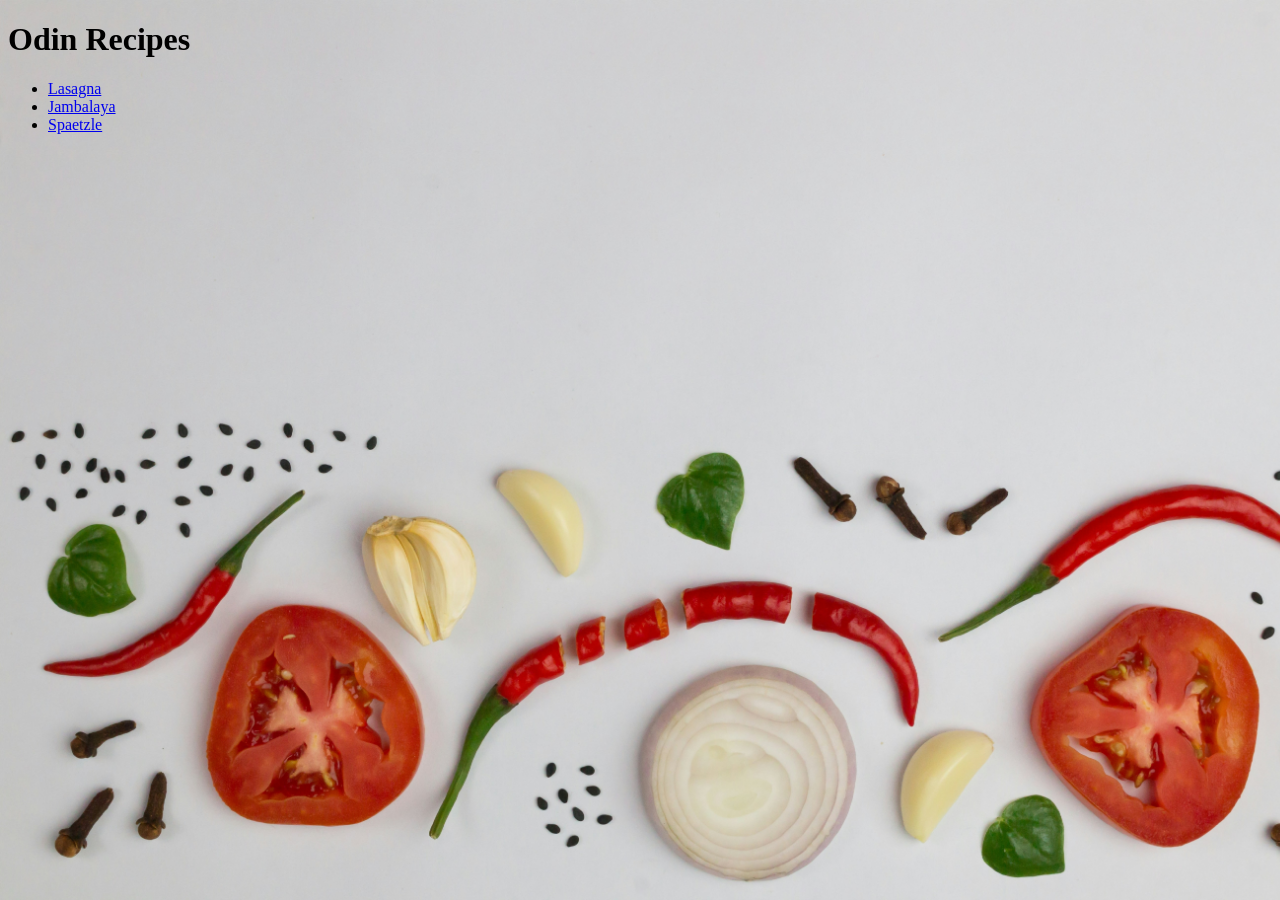
<file: index.html>
<!DOCTYPE html>
<html lang="en">
<head>
    <meta charset="UTF-8">
    <meta name="viewport" content="width=device-width, initial-scale=1.0">
    <title>Odin Recipes</title>
</head>
<body style="background-image: url('./images/background-image.jpg'); background-attachment:fixed; background-size: cover;">
    <h1>Odin Recipes</h1>
    <ul>
        <li><a href="./recipes/lasagna.html">Lasagna</a></li>
        <li><a href="./recipes/jambalaya.html">Jambalaya</a></li>
        <li><a href="./recipes/spaetzle.html">Spaetzle</a></li>
    </ul>

</body>
</html>
</file>
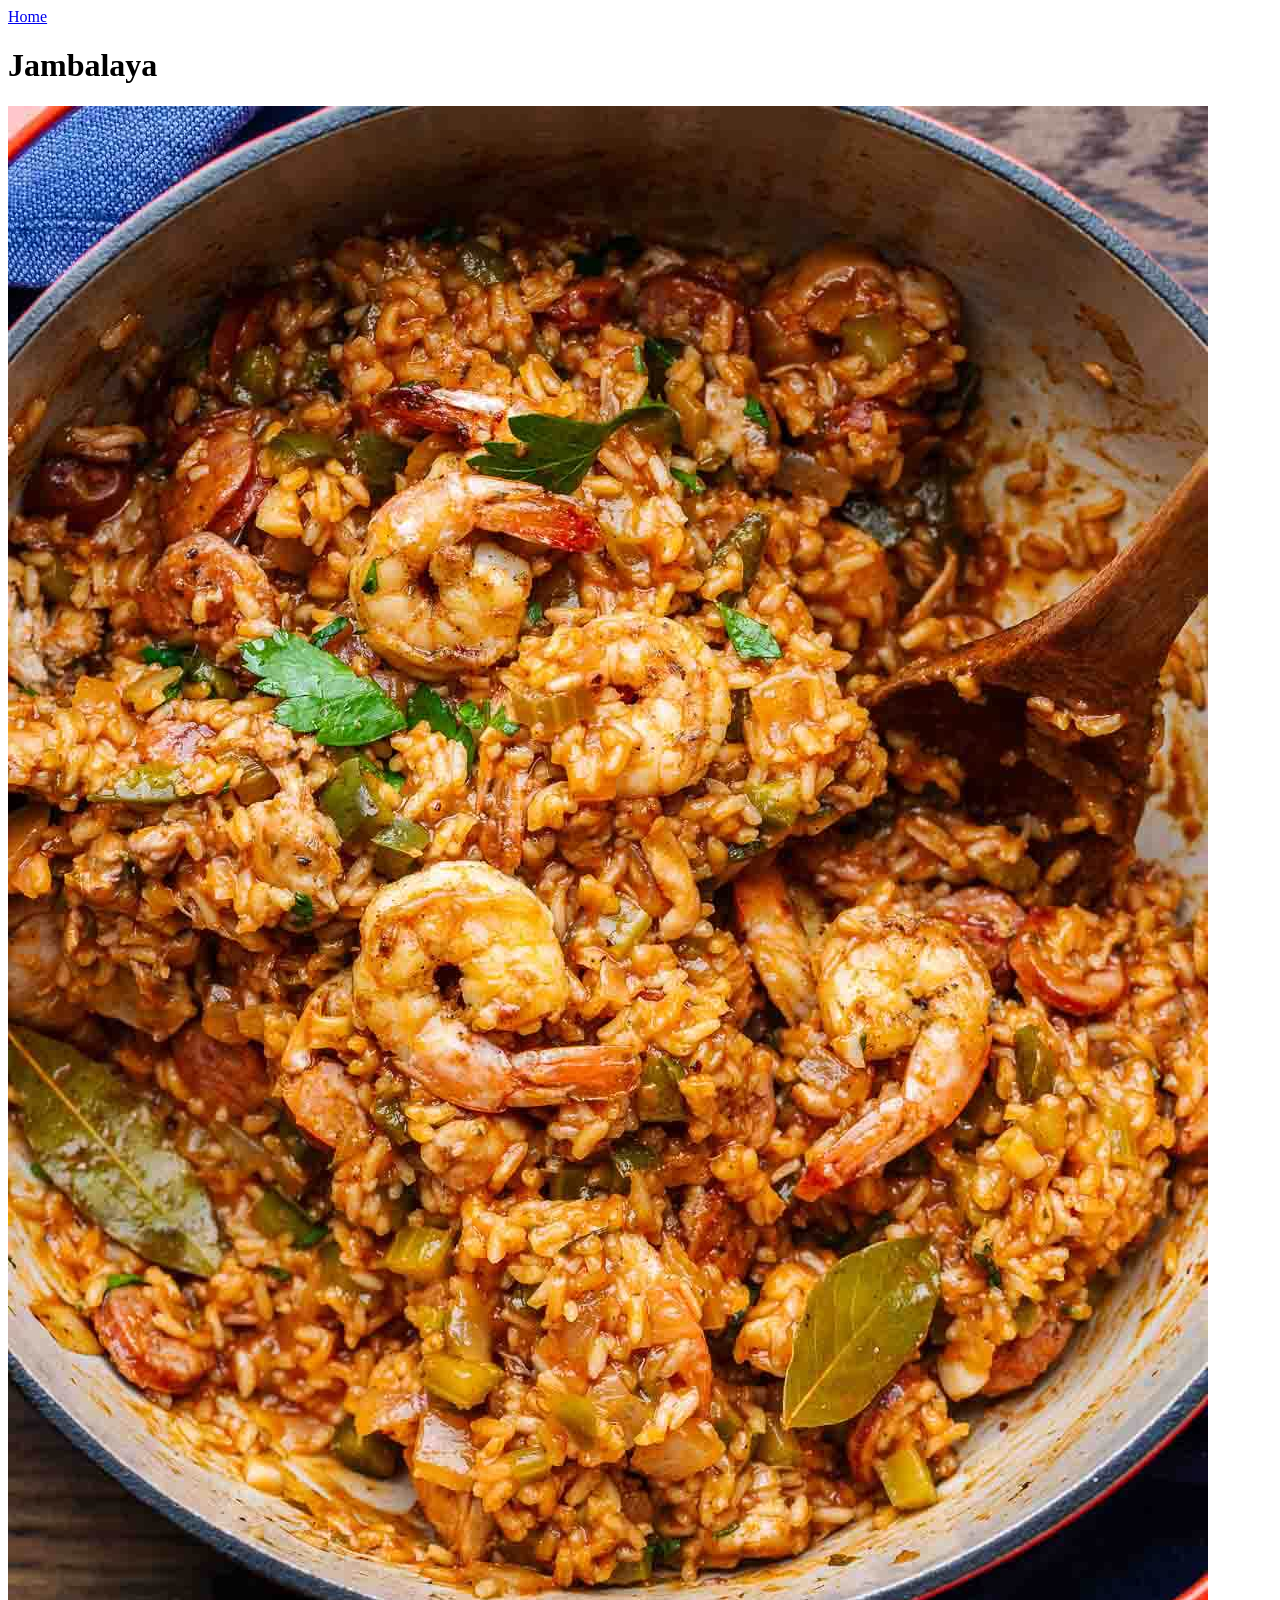
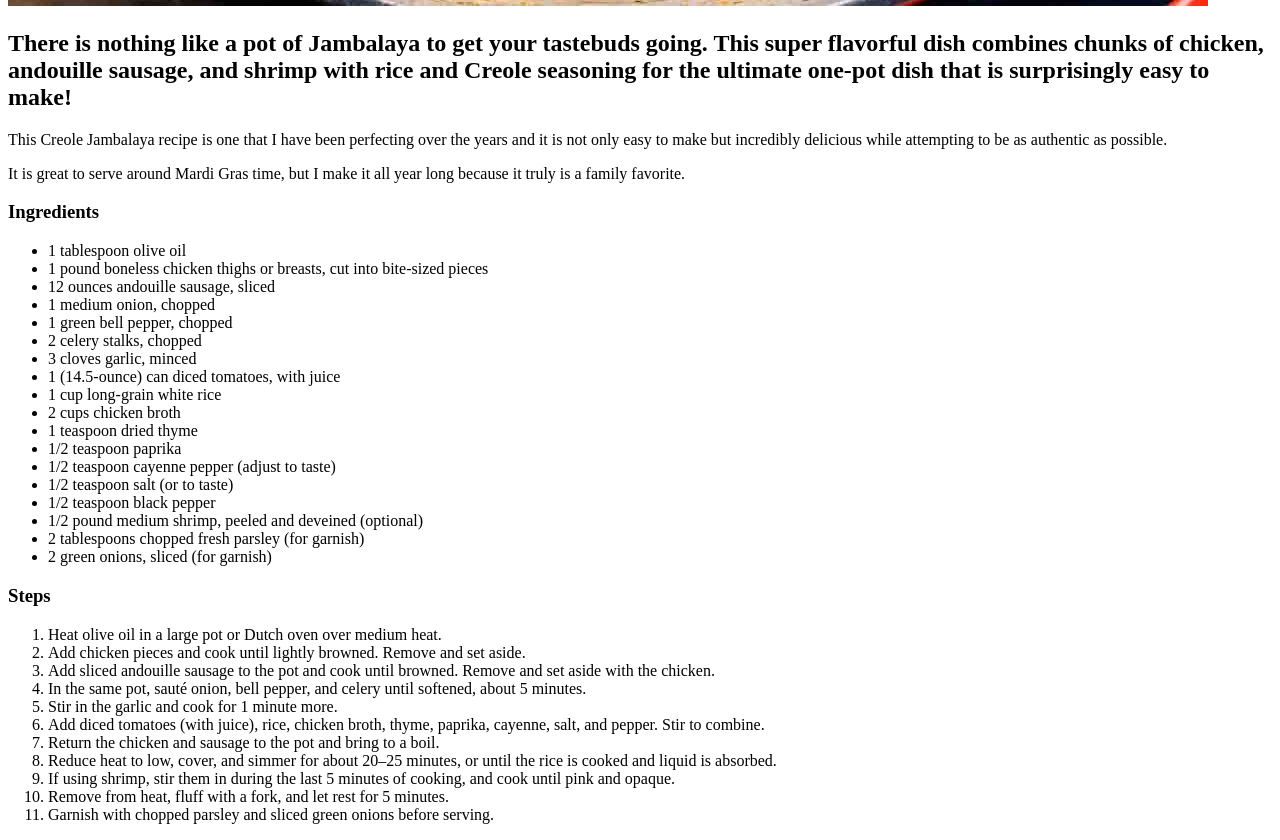
<file: recipes/jambalaya.html>
<!DOCTYPE html>
<html lang="en">

    <head>
        <meta charset="UTF-8">
        <meta name="viewport" content="width=device-width, initial-scale=1.0">
        <title>Jambalaya</title>
    </head>

    <body>
        <a href="/index.html">Home</a>
        
        <h1>Jambalaya</h1>
        
        <img src="../images/jambalaya.jpg" alt="Jambalaya" >
        
        <h2>There is nothing like a pot of Jambalaya to get your tastebuds going. This super flavorful dish combines chunks of chicken, andouille sausage, and shrimp with rice and Creole seasoning for the ultimate one-pot dish that is surprisingly easy to make!</h3>
        
        <p>This Creole Jambalaya recipe is one that I have been perfecting over the years and it is not only easy to make but incredibly delicious while attempting to be as authentic as possible.</p>
        
        <p>It is great to serve around Mardi Gras time, but I make it all year long because it truly is a family favorite.</p>
        
        <h3>Ingredients</h3>

    <ul>
            <li>1 tablespoon olive oil</li>
            <li>1 pound boneless chicken thighs or breasts, cut into bite-sized pieces</li>
            <li>12 ounces andouille sausage, sliced</li>
            <li>1 medium onion, chopped</li>
            <li>1 green bell pepper, chopped</li>
            <li>2 celery stalks, chopped</li>
            <li>3 cloves garlic, minced</li>
            <li>1 (14.5-ounce) can diced tomatoes, with juice</li>
            <li>1 cup long-grain white rice</li>
            <li>2 cups chicken broth</li>
            <li>1 teaspoon dried thyme</li>
            <li>1/2 teaspoon paprika</li>
            <li>1/2 teaspoon cayenne pepper (adjust to taste)</li>
            <li>1/2 teaspoon salt (or to taste)</li>
            <li>1/2 teaspoon black pepper</li>
            <li>1/2 pound medium shrimp, peeled and deveined (optional)</li>
            <li>2 tablespoons chopped fresh parsley (for garnish)</li>
            <li>2 green onions, sliced (for garnish)</li>
        </ul>


        <h3>Steps</h3>

        <ol>
            <li>Heat olive oil in a large pot or Dutch oven over medium heat.</li>
            <li>Add chicken pieces and cook until lightly browned. Remove and set aside.</li>
            <li>Add sliced andouille sausage to the pot and cook until browned. Remove and set aside with the chicken.</li>
            <li>In the same pot, sauté onion, bell pepper, and celery until softened, about 5 minutes.</li>
            <li>Stir in the garlic and cook for 1 minute more.</li>
            <li>Add diced tomatoes (with juice), rice, chicken broth, thyme, paprika, cayenne, salt, and pepper. Stir to combine.</li>
            <li>Return the chicken and sausage to the pot and bring to a boil.</li>
            <li>Reduce heat to low, cover, and simmer for about 20–25 minutes, or until the rice is cooked and liquid is absorbed.</li>
            <li>If using shrimp, stir them in during the last 5 minutes of cooking, and cook until pink and opaque.</li>
            <li>Remove from heat, fluff with a fork, and let rest for 5 minutes.</li>
            <li>Garnish with chopped parsley and sliced green onions before serving.</li>
        </ol>



    </body>

</html>
</file>
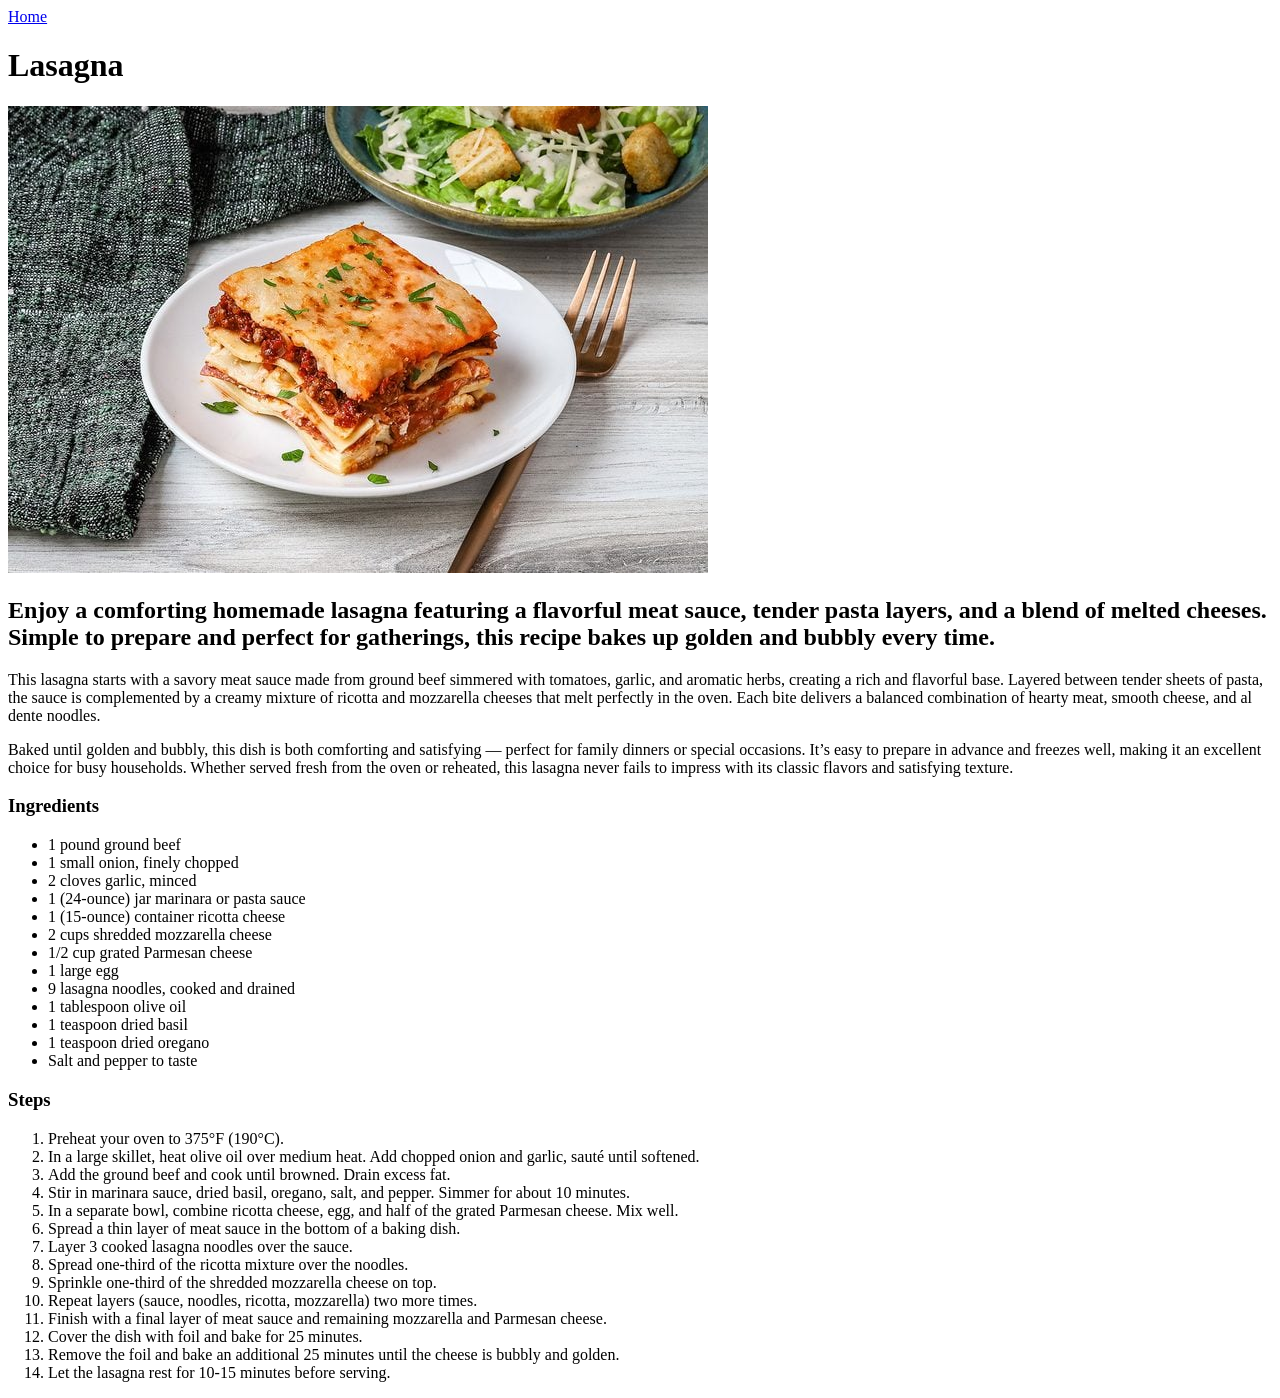
<file: recipes/lasagna.html>
<!DOCTYPE html>
<html lang="en">

    <head>
        <meta charset="UTF-8">
        <meta name="viewport" content="width=device-width, initial-scale=1.0">
        <title>Lasagna</title>
    </head>

    <body>
        <a href="/index.html">Home</a>
        
        <h1>Lasagna</h1>
        
        <img src="../images/lasagne.jpg" alt="Lasagna" >
        
        <h2>Enjoy a comforting homemade lasagna featuring a flavorful meat sauce, tender pasta layers, and a blend of melted cheeses. Simple to prepare and perfect for gatherings, this recipe bakes up golden and bubbly every time.</h3>
        
        <p>This lasagna starts with a savory meat sauce made from ground beef simmered with tomatoes, garlic, and aromatic herbs, creating a rich and flavorful base. Layered between tender sheets of pasta, the sauce is complemented by a creamy mixture of ricotta and mozzarella cheeses that melt perfectly in the oven. Each bite delivers a balanced combination of hearty meat, smooth cheese, and al dente noodles.</p>
        
        <p>Baked until golden and bubbly, this dish is both comforting and satisfying — perfect for family dinners or special occasions. It’s easy to prepare in advance and freezes well, making it an excellent choice for busy households. Whether served fresh from the oven or reheated, this lasagna never fails to impress with its classic flavors and satisfying texture.</p>
        
        <h3>Ingredients</h3>

        <ul>
            <li>1 pound ground beef</li>
            <li>1 small onion, finely chopped</li>
            <li>2 cloves garlic, minced</li>
            <li>1 (24-ounce) jar marinara or pasta sauce</li>
            <li>1 (15-ounce) container ricotta cheese</li>
            <li>2 cups shredded mozzarella cheese</li>
            <li>1/2 cup grated Parmesan cheese</li>
            <li>1 large egg</li>
            <li>9 lasagna noodles, cooked and drained</li>
            <li>1 tablespoon olive oil</li>
            <li>1 teaspoon dried basil</li>
            <li>1 teaspoon dried oregano</li>
            <li>Salt and pepper to taste</li>
        </ul>

        <h3>Steps</h3>

        <ol>
            <li>Preheat your oven to 375°F (190°C).</li>
            <li>In a large skillet, heat olive oil over medium heat. Add chopped onion and garlic, sauté until softened.</li>
            <li>Add the ground beef and cook until browned. Drain excess fat.</li>
            <li>Stir in marinara sauce, dried basil, oregano, salt, and pepper. Simmer for about 10 minutes.</li>
            <li>In a separate bowl, combine ricotta cheese, egg, and half of the grated Parmesan cheese. Mix well.</li>
            <li>Spread a thin layer of meat sauce in the bottom of a baking dish.</li>
            <li>Layer 3 cooked lasagna noodles over the sauce.</li>
            <li>Spread one-third of the ricotta mixture over the noodles.</li>
            <li>Sprinkle one-third of the shredded mozzarella cheese on top.</li>
            <li>Repeat layers (sauce, noodles, ricotta, mozzarella) two more times.</li>
            <li>Finish with a final layer of meat sauce and remaining mozzarella and Parmesan cheese.</li>
            <li>Cover the dish with foil and bake for 25 minutes.</li>
            <li>Remove the foil and bake an additional 25 minutes until the cheese is bubbly and golden.</li>
            <li>Let the lasagna rest for 10-15 minutes before serving.</li>
        </ol>


    </body>

</html>
</file>
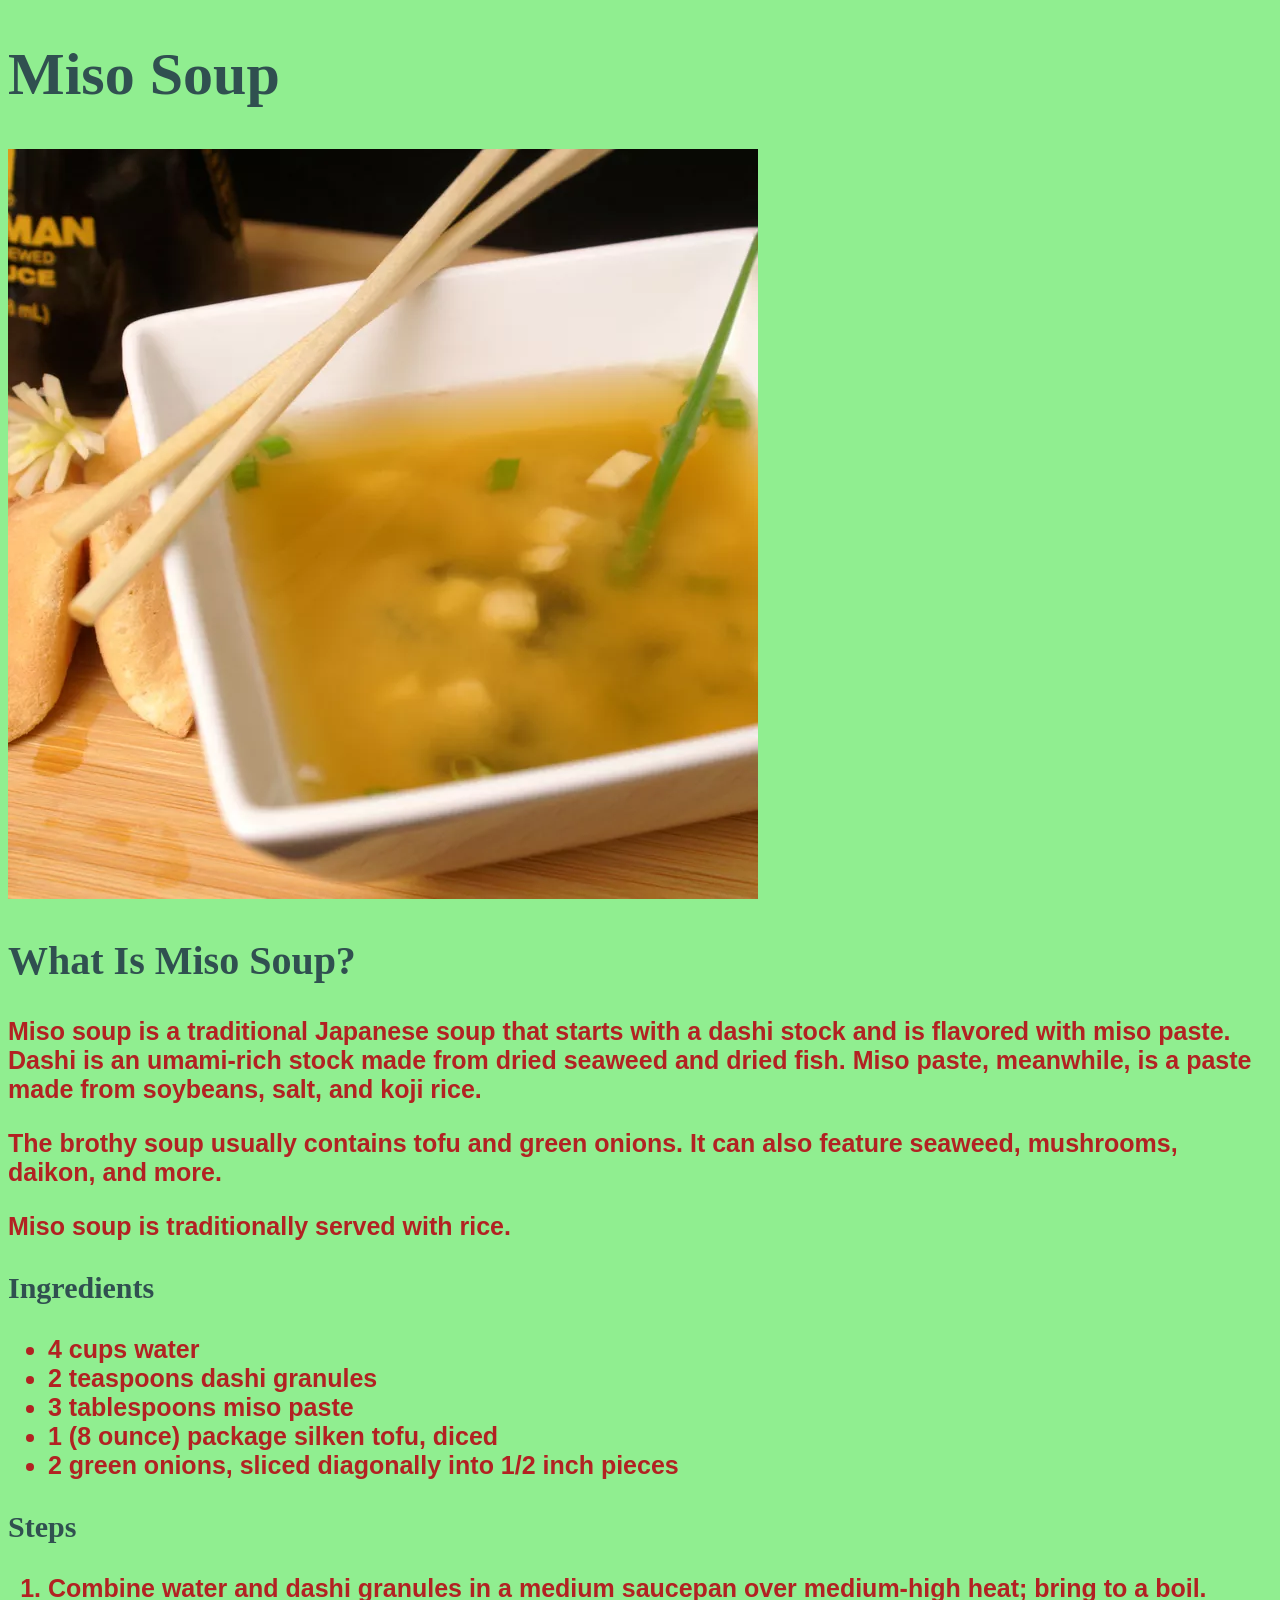
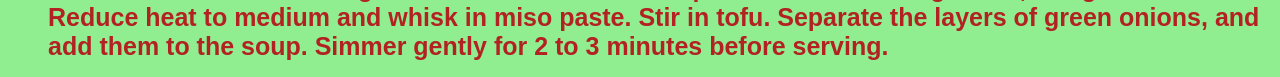
<file: recipes/miso-soup.html>
<!DOCTYPE html>
<html lang="en">
    <head>
        <meta charset="UTF-8">
        <link rel="stylesheet" href="../styles.css">
        <title>Miso Soup Recipe</title>
    </head>

    <body class="bgr">
        <h1 class="heading1">Miso Soup</h1>

        <img src="../images/miso-soup.jpg" alt="Miso Soup">
        
        <h2 class="heading2">What Is Miso Soup?</h2>

        <p>Miso soup is a traditional Japanese soup that starts with a dashi stock and is flavored with miso paste. Dashi is an umami-rich stock made from dried seaweed and dried fish. Miso paste, meanwhile, is a paste made from soybeans, salt, and koji rice.</p>
        
        <p>The brothy soup usually contains tofu and green onions. It can also feature seaweed, mushrooms, daikon, and more.</p>

        <p> Miso soup is traditionally served with rice.</p>

        <h3 class="heading3">Ingredients</h3>

        <ul>
            <li>4 cups water</li>
            <li>2 teaspoons dashi granules</li>
            <li>3 tablespoons miso paste</li>
            <li>1 (8 ounce) package silken tofu, diced</li>
            <li>2 green onions, sliced diagonally into 1/2 inch pieces</li>
        </ul>

        <h3 class="heading3">Steps</h3>

        <ol>
            <li>Combine water and dashi granules in a medium saucepan over medium-high heat; bring to a boil. Reduce heat to medium and whisk in miso paste. Stir in tofu. Separate the layers of green onions, and add them to the soup. Simmer gently for 2 to 3 minutes before serving.</li>
        </ol>
    </body>
</html>
</file>
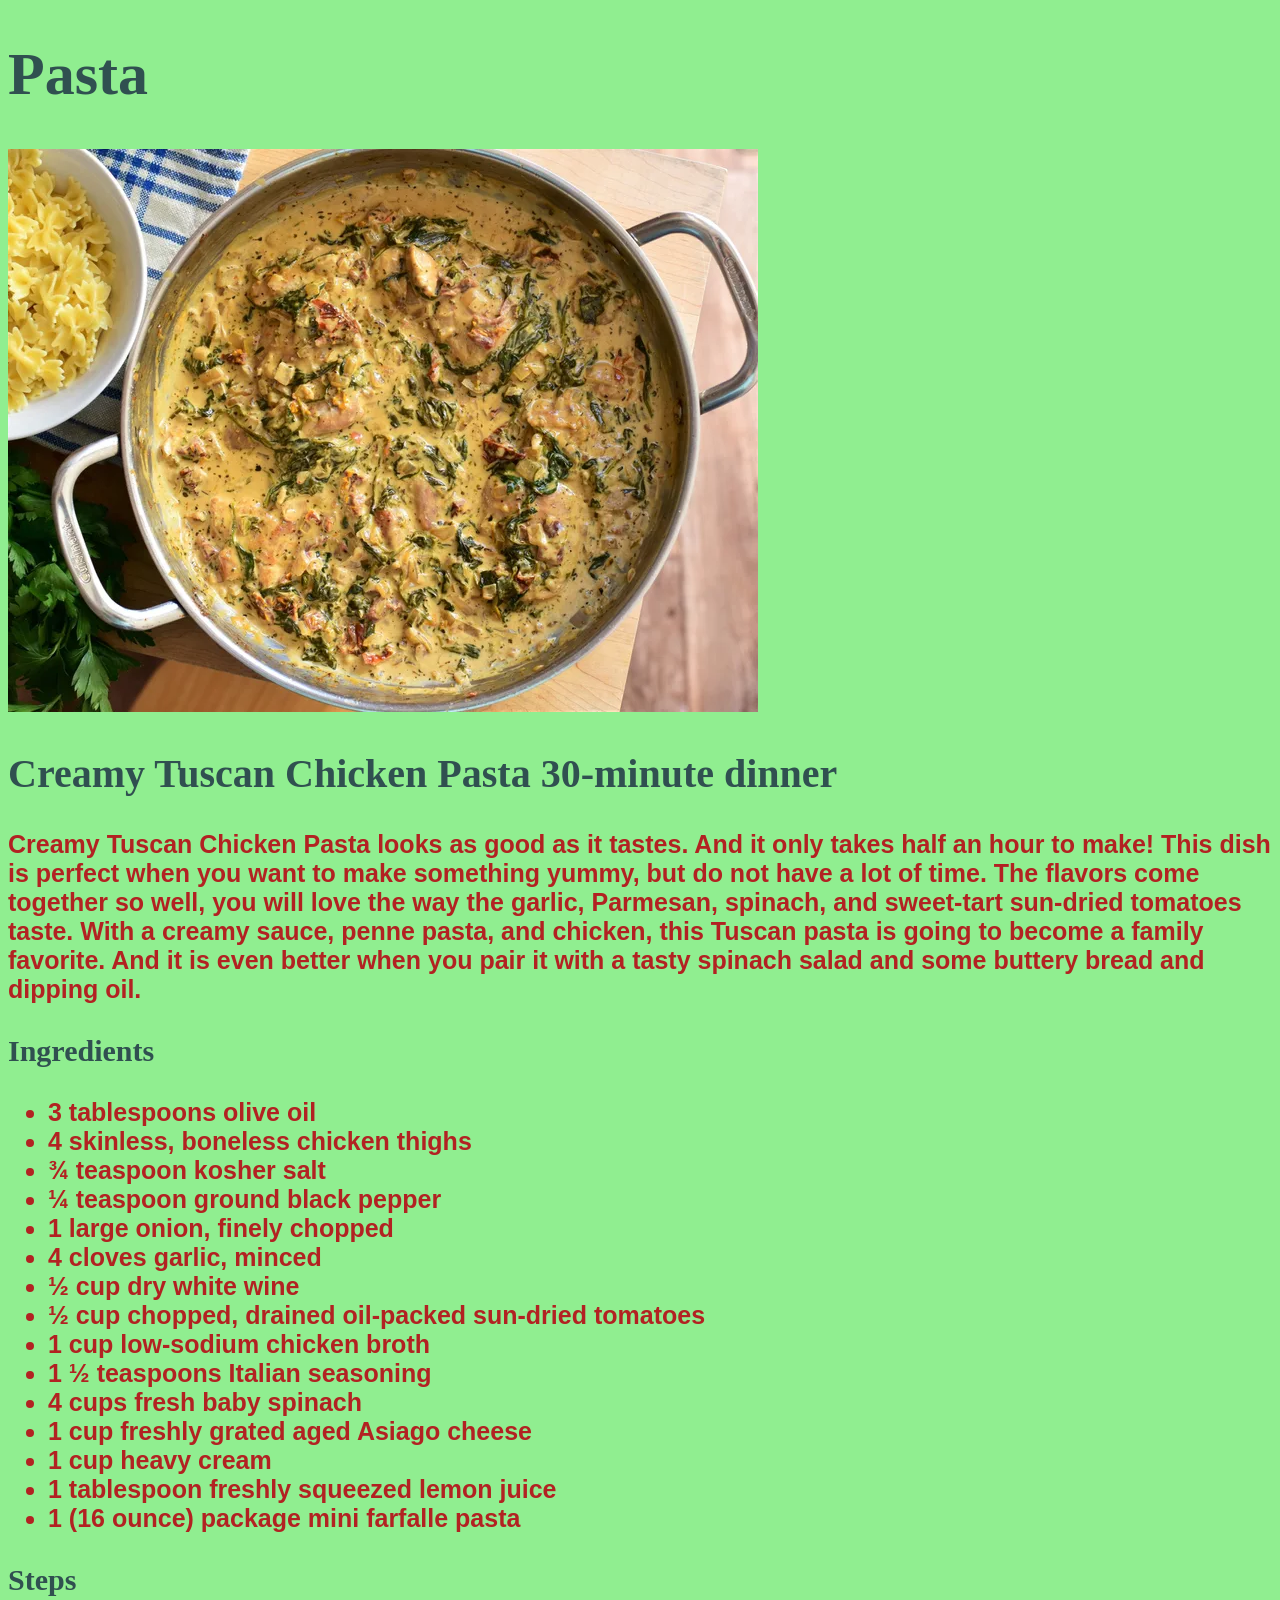
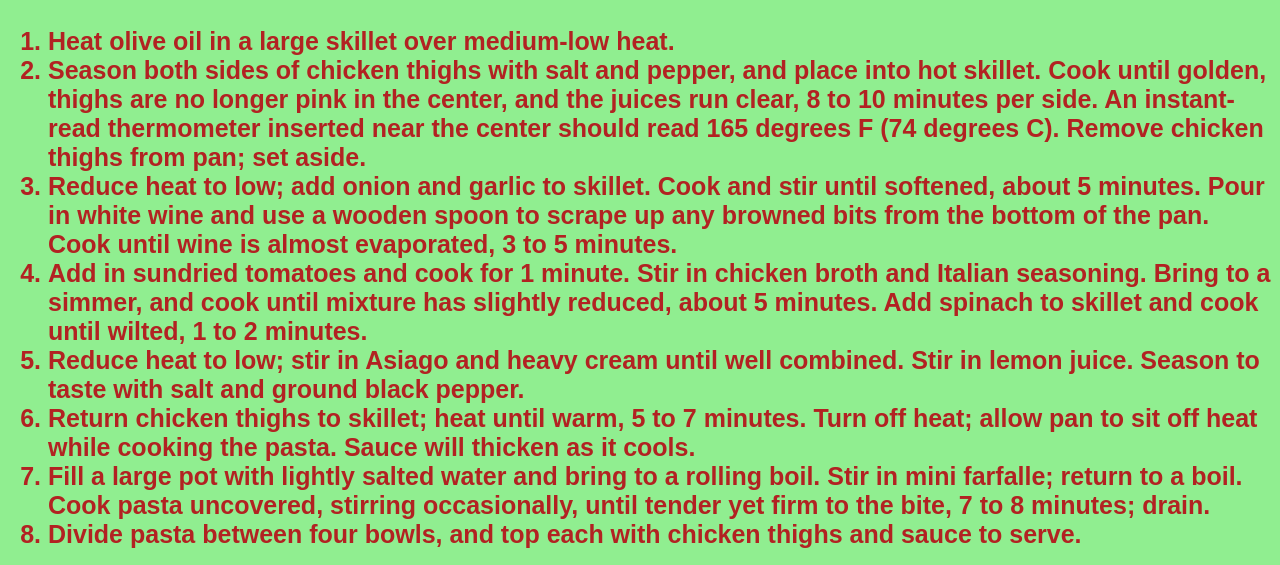
<file: recipes/pasta.html>
<!DOCTYPE html>
<html lang="en">
    <head>
        <meta charset="UTF-8">
        <link rel="stylesheet" href="../styles.css">
        <title>Pasta Recipe</title>
    </head>

    <body class="bgr">
        <h1 class="heading1">Pasta</h1>

        <img src="../images/pasta.jpg" alt="Creamy Tuscan Chicken Pasta">

        <h2 class="heading2">Creamy Tuscan Chicken Pasta 30-minute dinner</h2>

        <p>Creamy Tuscan Chicken Pasta looks as good as it tastes. And it only takes half an hour to make! This dish is perfect when you want to make something yummy, but do not have a lot of time. The flavors come together so well, you will love the way the garlic, Parmesan, spinach, and sweet-tart sun-dried tomatoes taste. With a creamy sauce, penne pasta, and chicken, this Tuscan pasta is going to become a family favorite. And it is even better when you pair it with a tasty spinach salad and some buttery bread and dipping oil.</p>

        <h3 class="heading3">Ingredients</h3>

        <ul>
            <li>3 tablespoons olive oil</li>
            <li>4 skinless, boneless chicken thighs</li>
            <li>¾ teaspoon kosher salt</li>
            <li>¼ teaspoon ground black pepper</li>
            <li>1 large onion, finely chopped</li>
            <li>4 cloves garlic, minced</li>
            <li>½ cup dry white wine</li>
            <li>½ cup chopped, drained oil-packed sun-dried tomatoes</li>
            <li>1 cup low-sodium chicken broth</li>
            <li>1 ½ teaspoons Italian seasoning</li>
            <li>4 cups fresh baby spinach</li>
            <li>1 cup freshly grated aged Asiago cheese</li>
            <li>1 cup heavy cream</li>
            <li>1 tablespoon freshly squeezed lemon juice</li>
            <li>1 (16 ounce) package mini farfalle pasta</li>
        </ul>

        <h3 class="heading3">Steps</h3>

        <ol>
            <li>Heat olive oil in a large skillet over medium-low heat.</li>
            <li>Season both sides of chicken thighs with salt and pepper, and place into hot skillet. Cook until golden, thighs are no longer pink in the center, and the juices run clear, 8 to 10 minutes per side. An instant-read thermometer inserted near the center should read 165 degrees F (74 degrees C). Remove chicken thighs from pan; set aside.</li>
            <li>Reduce heat to low; add onion and garlic to skillet. Cook and stir until softened, about 5 minutes. Pour in white wine and use a wooden spoon to scrape up any browned bits from the bottom of the pan. Cook until wine is almost evaporated, 3 to 5 minutes.</li>
            <li>Add in sundried tomatoes and cook for 1 minute. Stir in chicken broth and Italian seasoning. Bring to a simmer, and cook until mixture has slightly reduced, about 5 minutes. Add spinach to skillet and cook until wilted, 1 to 2 minutes.</li>
            <li>Reduce heat to low; stir in Asiago and heavy cream until well combined. Stir in lemon juice. Season to taste with salt and ground black pepper.</li>
            <li>Return chicken thighs to skillet; heat until warm, 5 to 7 minutes. Turn off heat; allow pan to sit off heat while cooking the pasta. Sauce will thicken as it cools.</li>
            <li>Fill a large pot with lightly salted water and bring to a rolling boil. Stir in mini farfalle; return to a boil. Cook pasta uncovered, stirring occasionally, until tender yet firm to the bite, 7 to 8 minutes; drain.</li>
            <li>Divide pasta between four bowls, and top each with chicken thighs and sauce to serve.</li>    
        </ol>
    </body>
</html>
</file>
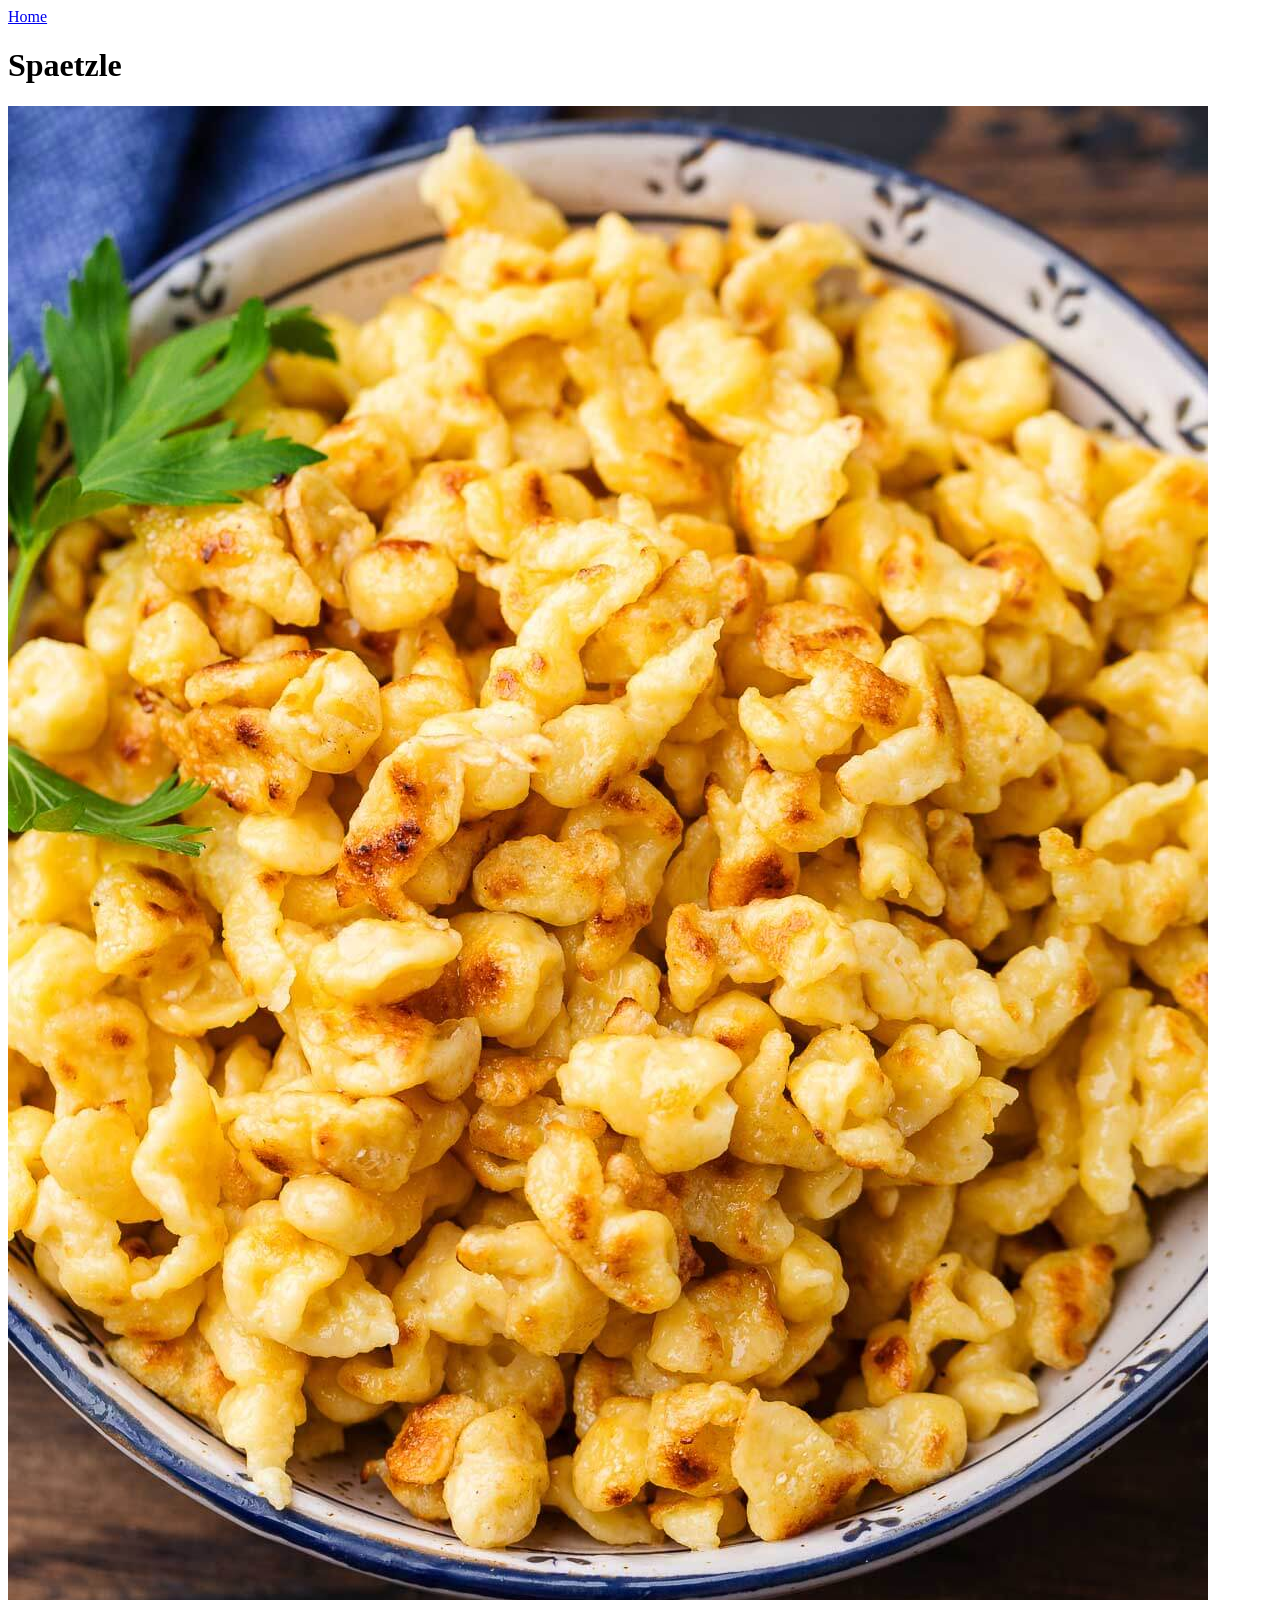
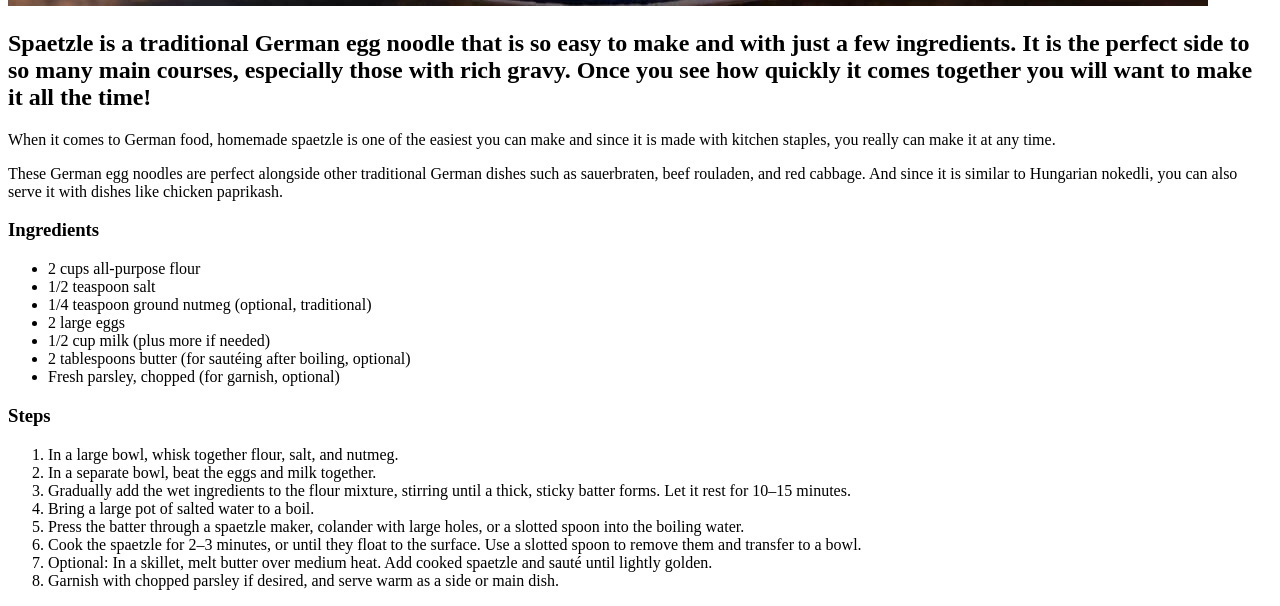
<file: recipes/spaetzle.html>
<!DOCTYPE html>
<html lang="en">

    <head>
        <meta charset="UTF-8">
        <meta name="viewport" content="width=device-width, initial-scale=1.0">
        <title>Spaetzle</title>
    </head>

    <body>
        <a href="/index.html">Home</a>
        
        <h1>Spaetzle</h1>
        
        <img src="../images/spaetzle.jpg" alt="Spaetzle" >
        
        <h2>Spaetzle is a traditional German egg noodle that is so easy to make and with just a few ingredients. It is the perfect side to so many main courses, especially those with rich gravy. Once you see how quickly it comes together you will want to make it all the time!</h3>
        
        <p>When it comes to German food, homemade spaetzle is one of the easiest you can make and since it is made with kitchen staples, you really can make it at any time.</p>
        
        <p>These German egg noodles are perfect alongside other traditional German dishes such as sauerbraten, beef rouladen, and red cabbage. And since it is similar to Hungarian nokedli, you can also serve it with dishes like chicken paprikash.</p>
        
        <h3>Ingredients</h3>

        <ul>
            <li>2 cups all-purpose flour</li>
            <li>1/2 teaspoon salt</li>
            <li>1/4 teaspoon ground nutmeg (optional, traditional)</li>
            <li>2 large eggs</li>
            <li>1/2 cup milk (plus more if needed)</li>
            <li>2 tablespoons butter (for sautéing after boiling, optional)</li>
            <li>Fresh parsley, chopped (for garnish, optional)</li>
        </ul>



        <h3>Steps</h3>

        <ol>
            <li>In a large bowl, whisk together flour, salt, and nutmeg.</li>
            <li>In a separate bowl, beat the eggs and milk together.</li>
            <li>Gradually add the wet ingredients to the flour mixture, stirring until a thick, sticky batter forms. Let it rest for 10–15 minutes.</li>
            <li>Bring a large pot of salted water to a boil.</li>
            <li>Press the batter through a spaetzle maker, colander with large holes, or a slotted spoon into the boiling water.</li>
            <li>Cook the spaetzle for 2–3 minutes, or until they float to the surface. Use a slotted spoon to remove them and transfer to a bowl.</li>
            <li>Optional: In a skillet, melt butter over medium heat. Add cooked spaetzle and sauté until lightly golden.</li>
            <li>Garnish with chopped parsley if desired, and serve warm as a side or main dish.</li>
        </ol>


    </body>

</html>
</file>
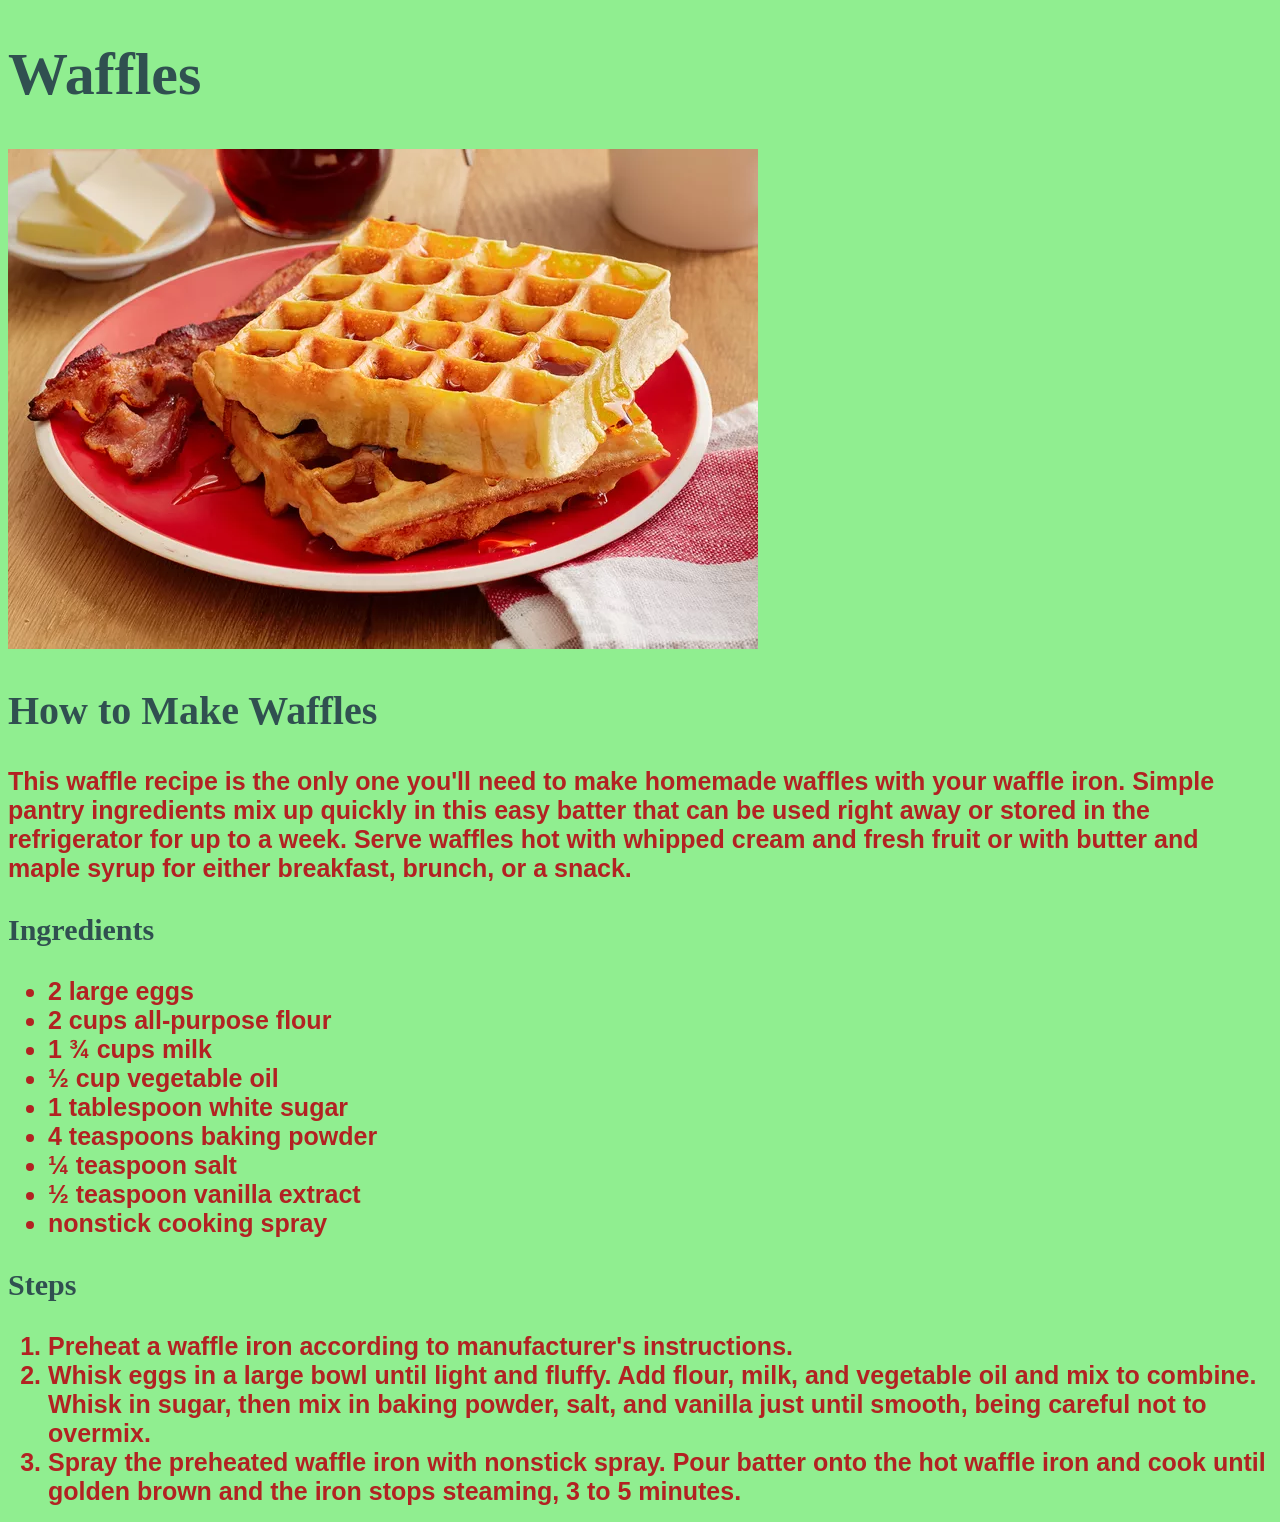
<file: recipes/waffles.html>
<!DOCTYPE html>
<html lang="en">
    <head>
        <meta charset="UTF-8">
        <link rel="stylesheet" href="../styles.css">
        <title>Waffles Recipe</title>
    </head>

    <body class="bgr">
        <h1 class="heading1">Waffles</h1>

        <img src="../images/waffles.jpg" alt="Waffles">
       
        <h2 class="heading2">How to Make Waffles</h2>

        <p>This waffle recipe is the only one you'll need to make homemade waffles with your waffle iron. Simple pantry ingredients mix up quickly in this easy batter that can be used right away or stored in the refrigerator for up to a week. Serve waffles hot with whipped cream and fresh fruit or with butter and maple syrup for either breakfast, brunch, or a snack.</p>

        <h3 class="heading3">Ingredients</h3>

        <ul>
            <li>2 large eggs</li>
            <li>2 cups all-purpose flour</li>
            <li>1 ¾ cups milk</li>
            <li>½ cup vegetable oil</li>
            <li>1 tablespoon white sugar</li>
            <li>4 teaspoons baking powder</li>
            <li>¼ teaspoon salt</li>
            <li>½ teaspoon vanilla extract</li>
            <li>nonstick cooking spray</li>
        </ul>

        <h3 class="heading3">Steps</h3>
        <ol>
            <li>Preheat a waffle iron according to manufacturer's instructions.</li>
            <li>Whisk eggs in a large bowl until light and fluffy. Add flour, milk, and vegetable oil and mix to combine. Whisk in sugar, then mix in baking powder, salt, and vanilla just until smooth, being careful not to overmix.</li>
            <li>Spray the preheated waffle iron with nonstick spray. Pour batter onto the hot waffle iron and cook until golden brown and the iron stops steaming, 3 to 5 minutes.</li>
        </ol>
    </body>
</html>
</file>
<file: styles.css>
.bgr {
    background-color: lightgreen;
}

.bgr.main {
    text-align: center;  
}

.recipe-list{
    list-style-type: none;
}
.recipe-list > li > a {
    font-size: 36px;
    font-family: Impact, Haettenschweiler, 'Arial Narrow Bold', sans-serif;
    text-decoration: none;
}

.heading1, .heading2, .heading3 {
    font-family:Cambria, Cochin, Georgia, Times, 'Times New Roman', serif;
    color: hsl(180, 25%, 25%);
    font-weight: 800;
}

.heading1 {
    font-size: 60px;
}

.heading2 {
    font-size: 40px;
}

.heading3 {
    font-size: 30px;
}

.bgr > p, .bgr > ul > li, .bgr > ol > li {
    font-family: Arial, Helvetica, sans-serif;
    font-size: 25px;
    font-weight: 900;
    color:rgb(178, 34, 34)
}
</file>
